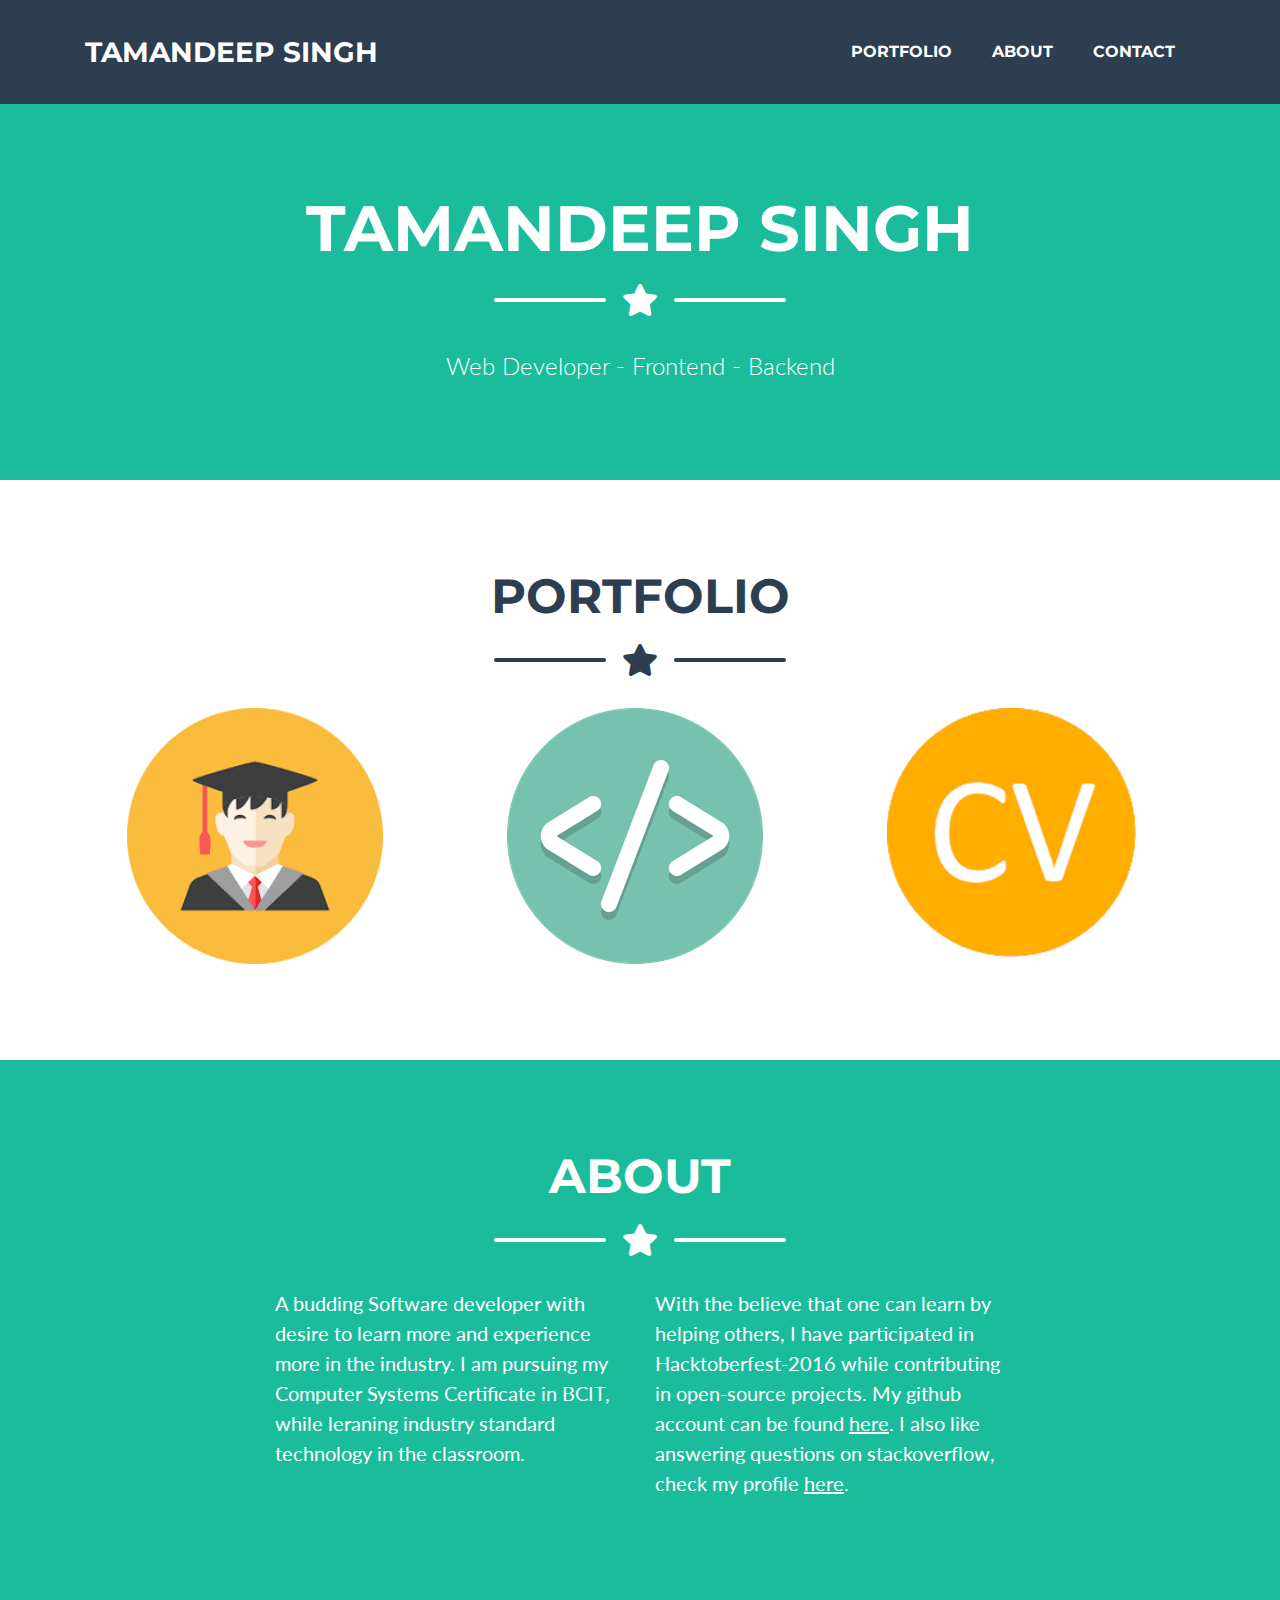
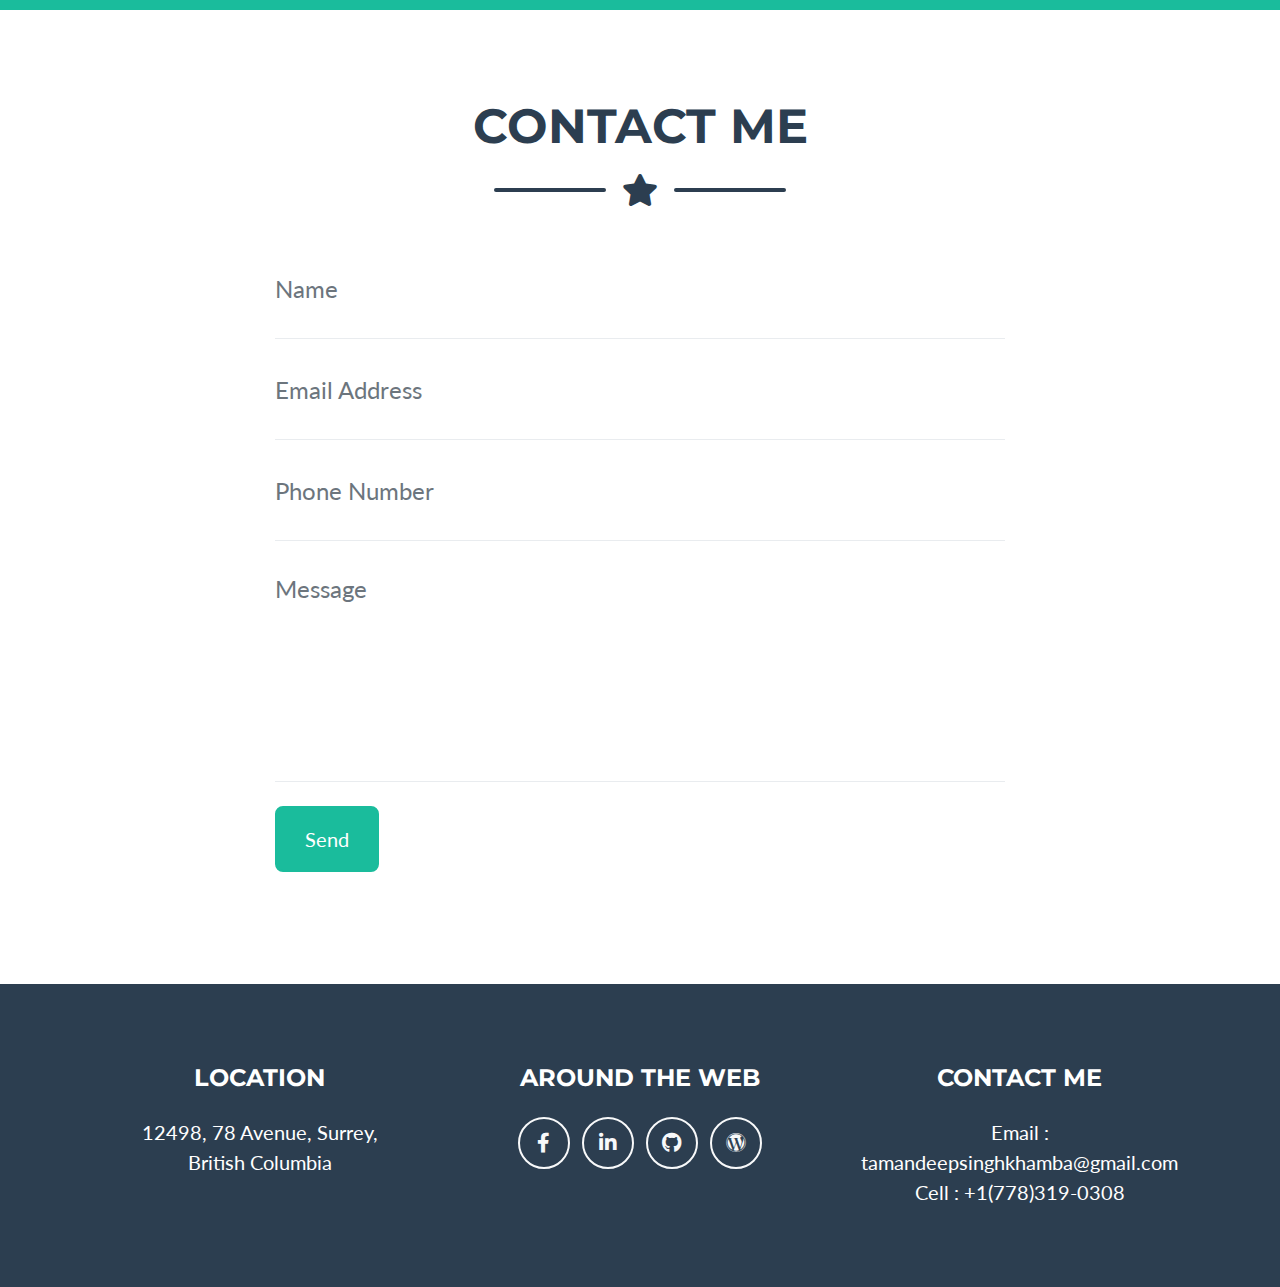
<file: index.html>
<!DOCTYPE html>
<html lang="en">

<head>

  <meta charset="utf-8">
  <meta name="viewport" content="width=device-width, initial-scale=1, shrink-to-fit=no">
  <meta name="description" content="Tamandeep singh portfolio">
  <meta name="author" content="Tamandeep Singh">

  <title>Tamandeep Singh | Portfolio</title>

  <!-- Custom fonts for this theme -->
  <link href="vendor/fontawesome-free/css/all.min.css" rel="stylesheet" type="text/css">
  <link href="https://fonts.googleapis.com/css?family=Montserrat:400,700" rel="stylesheet" type="text/css">
  <link href="https://fonts.googleapis.com/css?family=Lato:400,700,400italic,700italic" rel="stylesheet" type="text/css">

  <!-- Theme CSS -->
  <link href="css/freelancer.css" rel="stylesheet">

</head>

<body id="page-top">

  <!-- Navigation -->
  <nav class="navbar navbar-expand-lg bg-secondary text-uppercase fixed-top" id="mainNav">
    <div class="container">
      <a class="navbar-brand js-scroll-trigger" href="#page-top">Tamandeep Singh</a>
      <button class="navbar-toggler navbar-toggler-right text-uppercase font-weight-bold bg-primary text-white rounded" type="button" data-toggle="collapse" data-target="#navbarResponsive" aria-controls="navbarResponsive" aria-expanded="false" aria-label="Toggle navigation">
        Menu
        <i class="fas fa-bars"></i>
      </button>
      <div class="collapse navbar-collapse" id="navbarResponsive">
        <ul class="navbar-nav ml-auto">
          <li class="nav-item mx-0 mx-lg-1">
            <a class="nav-link py-3 px-0 px-lg-3 rounded js-scroll-trigger" href="#portfolio">Portfolio</a>
          </li>
          <li class="nav-item mx-0 mx-lg-1">
            <a class="nav-link py-3 px-0 px-lg-3 rounded js-scroll-trigger" href="#about">About</a>
          </li>
          <li class="nav-item mx-0 mx-lg-1">
            <a class="nav-link py-3 px-0 px-lg-3 rounded js-scroll-trigger" href="#contact">Contact</a>
          </li>
        </ul>
      </div>
    </div>
  </nav>

  <!-- Masthead -->
  <header class="masthead bg-primary text-white text-center">
    <div class="container d-flex align-items-center flex-column">

      <!-- Masthead Avatar Image -->
      <!-- <img class="masthead-avatar mb-5" src="img/avataaars.svg" alt=""> -->

      <!-- Masthead Heading -->
      <h1 class="masthead-heading text-uppercase mb-0">Tamandeep Singh</h1>

      <!-- Icon Divider -->
      <div class="divider-custom divider-light">
        <div class="divider-custom-line"></div>
        <div class="divider-custom-icon">
          <i class="fas fa-star"></i>
        </div>
        <div class="divider-custom-line"></div>
      </div>

      <!-- Masthead Subheading -->
      <p class="masthead-subheading font-weight-light mb-0">Web Developer - Frontend - Backend</p>

    </div>
  </header>

  <!-- Portfolio Section -->
  <section class="page-section portfolio" id="portfolio">
    <div class="container">

      <!-- Portfolio Section Heading -->
      <h2 class="page-section-heading text-center text-uppercase text-secondary mb-0">Portfolio</h2>

      <!-- Icon Divider -->
      <div class="divider-custom">
        <div class="divider-custom-line"></div>
        <div class="divider-custom-icon">
          <i class="fas fa-star"></i>
        </div>
        <div class="divider-custom-line"></div>
      </div>

      <!-- Portfolio Grid Items -->
      <div class="row">

        <!-- Portfolio Item 1 -->
        <div class="col-md-6 col-lg-4">
          <div class="portfolio-item mx-auto" data-toggle="modal" data-target="#portfolioModal1">
            <div class="portfolio-item-caption d-flex align-items-center justify-content-center h-100 w-100">
              <div class="portfolio-item-caption-content text-center text-white">
                <i class="fas fa-plus fa-3x"></i>
              </div>
            </div>
            <img class="img-fluid" src="img/portfolio/sch2.png" alt="">
          </div>
        </div>

        <!-- Portfolio Item 2 -->
        <div class="col-md-6 col-lg-4">
          <div class="portfolio-item mx-auto" data-toggle="modal" data-target="#portfolioModal2">
            <div class="portfolio-item-caption d-flex align-items-center justify-content-center h-100 w-100">
              <div class="portfolio-item-caption-content text-center text-white">
                <i class="fas fa-plus fa-3x"></i>
              </div>
            </div>
            <img class="img-fluid" src="img/portfolio/code.png" alt="">
          </div>
        </div>

        <!-- Portfolio Item 3 -->
        <div class="col-md-6 col-lg-4">
          <div class="portfolio-item mx-auto" data-toggle="modal" data-target="#portfolioModal3">
            <div class="portfolio-item-caption d-flex align-items-center justify-content-center h-100 w-100">
              <div class="portfolio-item-caption-content text-center text-white">
                <i class="fas fa-plus fa-3x"></i>
              </div>
            </div>
            <img class="img-fluid" src="img/portfolio/cv1.png" alt="">
          </div>
        </div>

      </div>
      <!-- /.row -->

    </div>
  </section>

  <!-- About Section -->
  <section class="page-section bg-primary text-white mb-0" id="about">
    <div class="container">

      <!-- About Section Heading -->
      <h2 class="page-section-heading text-center text-uppercase text-white">About</h2>

      <!-- Icon Divider -->
      <div class="divider-custom divider-light">
        <div class="divider-custom-line"></div>
        <div class="divider-custom-icon">
          <i class="fas fa-star"></i>
        </div>
        <div class="divider-custom-line"></div>
      </div>

      <!-- About Section Content -->
      <div class="row">
        <div class="col-lg-4 ml-auto">
          <p class="lead">A budding Software developer with desire to learn more and experience more in the industry. I am pursuing my Computer Systems Certificate in BCIT, while leraning industry standard technology in the classroom.</p>
        </div>
        <div class="col-lg-4 mr-auto">
          <p class="lead">With the believe that one can learn by helping others, I have participated in Hacktoberfest-2016 while contributing in open-source projects. My github account can be found <a href="https://github.com/TamandeepSingh">here</a>. I also like answering questions on stackoverflow, check my profile <a href="https://stackoverflow.com/users/9180952/tamandeep-singh" >here</a>.
          </p>
        </div>
      </div>

    </div>
  </section>

  <!-- Contact Section -->
  <section class="page-section" id="contact">
    <div class="container">

      <!-- Contact Section Heading -->
      <h2 class="page-section-heading text-center text-uppercase text-secondary mb-0">Contact Me</h2>

      <!-- Icon Divider -->
      <div class="divider-custom">
        <div class="divider-custom-line"></div>
        <div class="divider-custom-icon">
          <i class="fas fa-star"></i>
        </div>
        <div class="divider-custom-line"></div>
      </div>

      <!-- Contact Section Form -->
      <div class="row">
        <div class="col-lg-8 mx-auto">
          <!-- To configure the contact form email address, go to mail/contact_me.php and update the email address in the PHP file on line 19. -->
          <form name="sentMessage" id="contactForm" novalidate="novalidate">
            <div class="control-group">
              <div class="form-group floating-label-form-group controls mb-0 pb-2">
                <label>Name</label>
                <input class="form-control" id="name" type="text" placeholder="Name" required="required" data-validation-required-message="Please enter your name.">
                <p class="help-block text-danger"></p>
              </div>
            </div>
            <div class="control-group">
              <div class="form-group floating-label-form-group controls mb-0 pb-2">
                <label>Email Address</label>
                <input class="form-control" id="email" type="email" placeholder="Email Address" required="required" data-validation-required-message="Please enter your email address.">
                <p class="help-block text-danger"></p>
              </div>
            </div>
            <div class="control-group">
              <div class="form-group floating-label-form-group controls mb-0 pb-2">
                <label>Phone Number</label>
                <input class="form-control" id="phone" type="tel" placeholder="Phone Number" required="required" data-validation-required-message="Please enter your phone number.">
                <p class="help-block text-danger"></p>
              </div>
            </div>
            <div class="control-group">
              <div class="form-group floating-label-form-group controls mb-0 pb-2">
                <label>Message</label>
                <textarea class="form-control" id="message" rows="5" placeholder="Message" required="required" data-validation-required-message="Please enter a message."></textarea>
                <p class="help-block text-danger"></p>
              </div>
            </div>
            <br>
            <div id="success"></div>
            <div class="form-group">
              <button type="submit" class="btn btn-primary btn-xl" id="sendMessageButton">Send</button>
            </div>
          </form>
        </div>
      </div>

    </div>
  </section>

  <!-- Footer -->
  <footer class="footer text-center">
    <div class="container">
      <div class="row">

        <!-- Footer Location -->
        <div class="col-lg-4 mb-5 mb-lg-0">
          <h4 class="text-uppercase mb-4">Location</h4>
          <p class="lead mb-0">12498, 78 Avenue, Surrey,<br /> British Columbia
        </div>

        <!-- Footer Social Icons -->
        <div class="col-lg-4 mb-5 mb-lg-0">
          <h4 class="text-uppercase mb-4">Around the Web</h4>
          <a class="btn btn-outline-light btn-social mx-1" href="https://www.facebook.com/tamandeep.khamba" target="_blank">
            <i class="fab fa-fw fa-facebook-f"></i>
          </a>
          <a class="btn btn-outline-light btn-social mx-1" href="https://www.linkedin.com/in/tamandeep-singh-38ba23124/" target="_blank">
            <i class="fab fa-fw fa-linkedin-in"></i>
          </a>
          <a class="btn btn-outline-light btn-social mx-1" href="https://github.com/TamandeepSingh" target="_blank">
            <i class="fab fa-fw fa-github"></i>
          </a>
          <a class="btn btn-outline-light btn-social mx-1" href="https://tamandeepsingh.wordpress.com/" target="_blank">
            <i class="fab fa-fw fa-wordpress"></i>
          </a>
        </div> 

        <!-- Footer About Text -->
        <div class="col-lg-4">
          <h4 class="text-uppercase mb-4">Contact me</h4>
          <p class="lead mb-0">Email : tamandeepsinghkhamba@gmail.com</p>
          <p class="lead mb-0">Cell : +1(778)319-0308</p>
        </div>

      </div>
    </div>
  </footer>

  <!-- Copyright Section -->
  <!-- <section class="copyright py-4 text-center text-white">
    <div class="container">
      <small>Copyright &copy; Your Website 2019</small>
    </div>
  </section> -->

  <!-- Scroll to Top Button (Only visible on small and extra-small screen sizes) -->
  <div class="scroll-to-top d-lg-none position-fixed ">
    <a class="js-scroll-trigger d-block text-center text-white rounded" href="#page-top">
      <i class="fa fa-chevron-up"></i>
    </a>
  </div>

  <!-- Portfolio Modals -->

  <!-- Portfolio Modal 1 -->
  <div class="portfolio-modal modal fade" id="portfolioModal1" tabindex="-1" role="dialog" aria-labelledby="portfolioModal1Label" aria-hidden="true">
    <div class="modal-dialog modal-xl" role="document">
      <div class="modal-content">
        <button type="button" class="close" data-dismiss="modal" aria-label="Close">
          <span aria-hidden="true">
            <i class="fas fa-times"></i>
          </span>
        </button>
        <div class="modal-body text-center">
          <div class="container">
            <div class="row justify-content-center">
              <div class="col-lg-8">
                <!-- Portfolio Modal - Title -->
                <h2 class="portfolio-modal-title text-secondary text-uppercase mb-0">Academics</h2>
                <!-- Icon Divider -->
                <div class="divider-custom">
                  <div class="divider-custom-line"></div>
                  <div class="divider-custom-icon">
                    <i class="fas fa-star"></i>
                  </div>
                  <div class="divider-custom-line"></div>
                </div>
                <!-- Portfolio Modal - Text -->
                <div class="mb-5"><p>Pursuing Computer System Certificate in British Columbia Institute of Technology, BC.</p>
                  <ul>
                    <li class="modal-li" >Worked extensively in html/CSS and JavaScript in classroom projects.</li>
                    <li class="modal-li">Used Marvel for making UI/UX prototype for classroom projects</li>
                    <li class="modal-li">Worked on programming language, Java in classroom projects.</li>
                    <li class="modal-li">81% till date</li>
                  </ul>
                </div>

                <button class="btn btn-primary" href="#" data-dismiss="modal">
                  <i class="fas fa-times fa-fw"></i>
                  Close Window
                </button>
              </div>
            </div>
          </div>
        </div>
      </div>
    </div>
  </div>

  <!-- Portfolio Modal 2 -->
  <div class="portfolio-modal modal fade" id="portfolioModal2" tabindex="-1" role="dialog" aria-labelledby="portfolioModal2Label" aria-hidden="true">
    <div class="modal-dialog modal-xl" role="document">
      <div class="modal-content">
        <button type="button" class="close" data-dismiss="modal" aria-label="Close">
          <span aria-hidden="true">
            <i class="fas fa-times"></i>
          </span>
        </button>
        <div class="modal-body text-center">
          <div class="container">
            <div class="row justify-content-center">
              <div class="col-lg-8">
                <!-- Portfolio Modal - Title -->
                <h2 class="portfolio-modal-title text-secondary text-uppercase mb-0">Skills</h2>
                <!-- Icon Divider -->
                <div class="divider-custom">
                  <div class="divider-custom-line"></div>
                  <div class="divider-custom-icon">
                    <i class="fas fa-star"></i>
                  </div>
                  <div class="divider-custom-line"></div>
                </div>
                <div class="mb-5"><p></p>
                  <ul>
                    <li class="modal-li" >Programming languages : Java, C</li>
                    <li class="modal-li">Markup languages : HTML/CSS3, Markdown</li>
                    <li class="modal-li">Scripting languages : JavaScript, php</li>
                    <li class="modal-li">Frameworks : Angular.js, Yii2</li>
                    <li class="modal-li">Libraries : jQuery, Bootstrap</li>
                    <li class="modal-li">Graphic tools : Basics of GIMP(similar to Adobe photoshop)</li>
                    <li class="modal-li">Version control : Github, Gitlab</li>
                  </ul>
                </div>
                <button class="btn btn-primary" href="#" data-dismiss="modal">
                  <i class="fas fa-times fa-fw"></i>
                  Close Window
                </button>
              </div>
            </div>
          </div>
        </div>
      </div>
    </div>
  </div>

  <!-- Portfolio Modal 3 -->
  <div class="portfolio-modal modal fade" id="portfolioModal3" tabindex="-1" role="dialog" aria-labelledby="portfolioModal3Label" aria-hidden="true">
    <div class="modal-dialog modal-xl" role="document">
      <div class="modal-content">
        <button type="button" class="close" data-dismiss="modal" aria-label="Close">
          <span aria-hidden="true">
            <i class="fas fa-times"></i>
          </span>
        </button>
        <div class="modal-body text-center">
          <div class="container">
            <div class="row justify-content-center">
              <div class="col-lg-8">
                <!-- Portfolio Modal - Title -->
                <h2 class="portfolio-modal-title text-secondary text-uppercase mb-0">Resume/CV</h2>
                <!-- Icon Divider -->
                <div class="divider-custom">
                  <div class="divider-custom-line"></div>
                  <div class="divider-custom-icon">
                    <i class="fas fa-star"></i>
                  </div>
                  <div class="divider-custom-line"></div>
                </div>
                <!-- Portfolio Modal - Image -->

                <!-- Portfolio Modal - Text -->
                <p class="mb-5">Download my resume clicking below.</p>
                <a href="img/resume.pdf" download="Tamandeep's CV"><img width="100px" height="auto" src="img/portfolio/cv1.png" alt="" /></a><br /><br /><br /><br />
                <button class="btn btn-primary" href="#" data-dismiss="modal">
                  <i class="fas fa-times fa-fw"></i>
                  Close Window
                </button>
              </div>
            </div>
          </div>
        </div>
      </div>
    </div>
  </div>

  <!-- Bootstrap core JavaScript -->
  <script src="vendor/jquery/jquery.min.js"></script>
  <script src="vendor/bootstrap/js/bootstrap.bundle.min.js"></script>

  <!-- Plugin JavaScript -->
  <script src="vendor/jquery-easing/jquery.easing.min.js"></script>

  <!-- Contact Form JavaScript -->
  <script src="js/jqBootstrapValidation.js"></script>
  <script src="js/contact_me.js"></script>

  <!-- Custom scripts for this template -->
  <script src="js/freelancer.min.js"></script>

</body>

</html>
</file>
